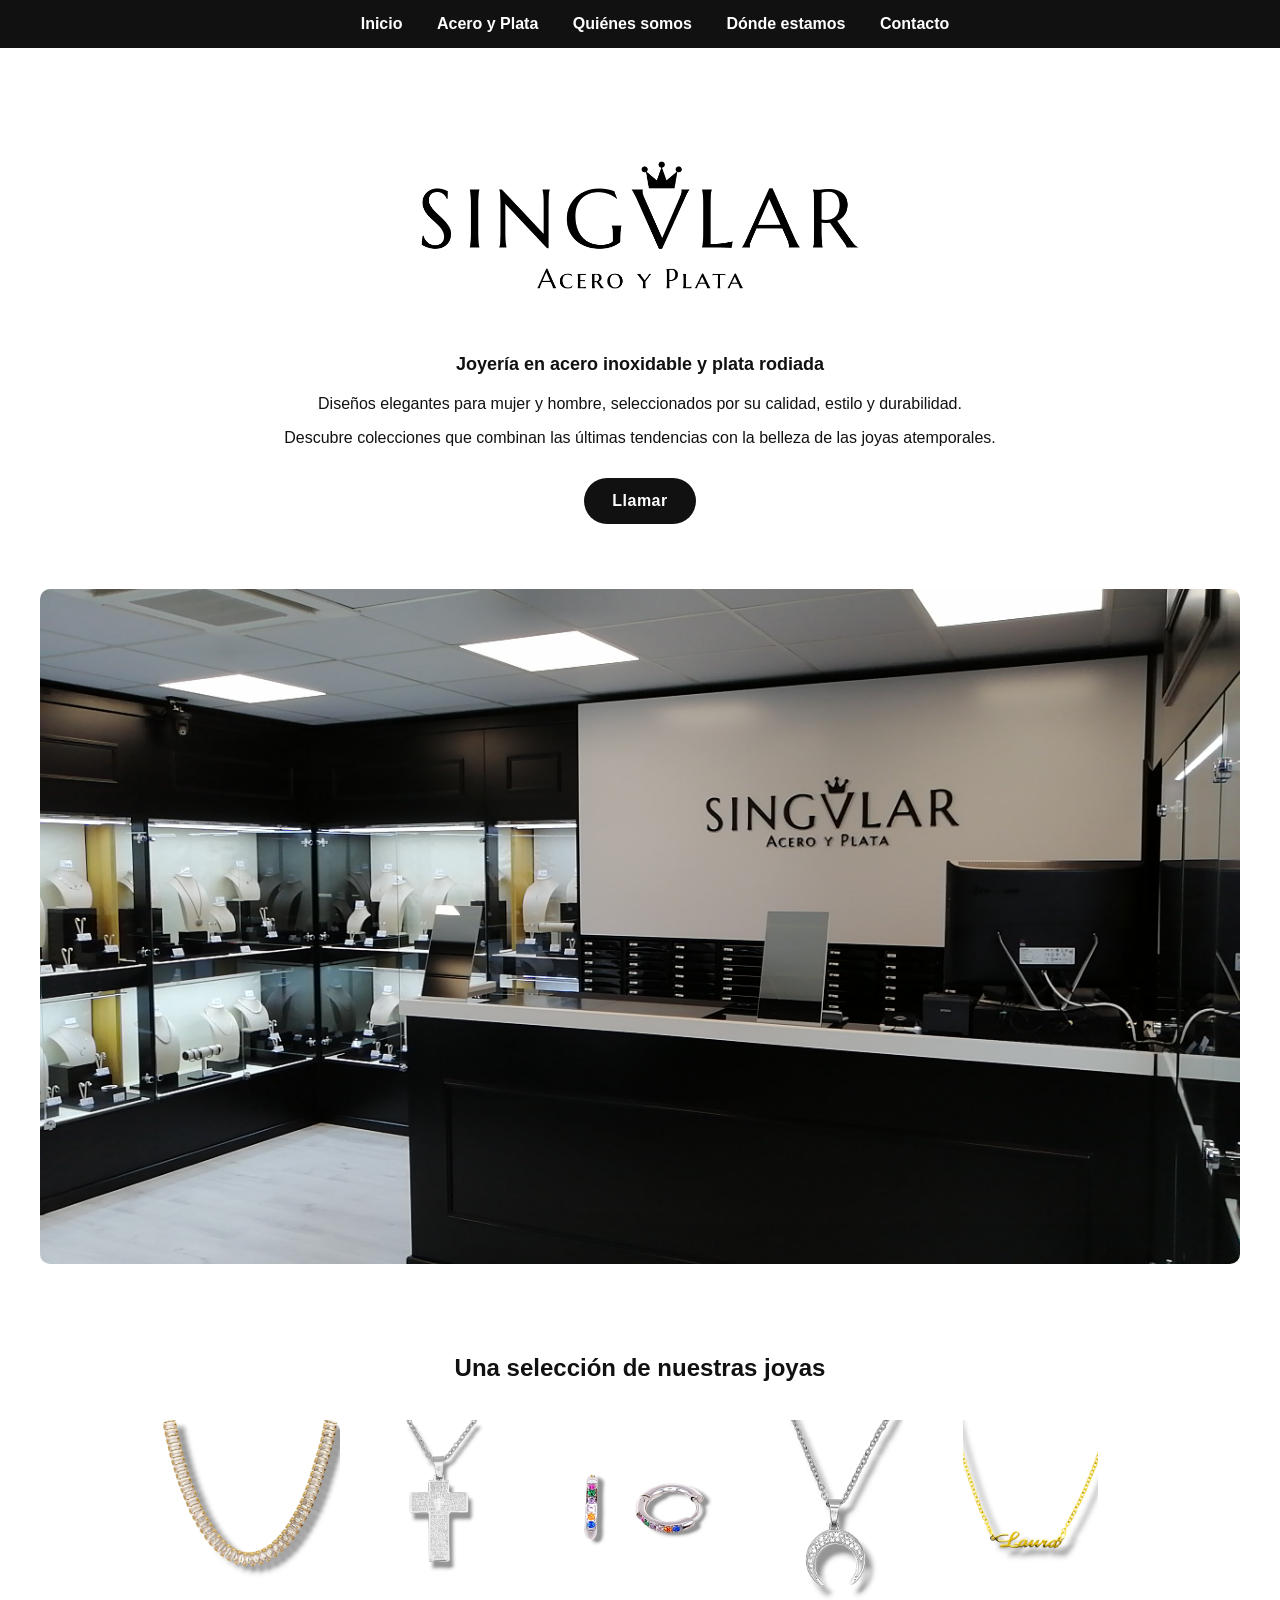
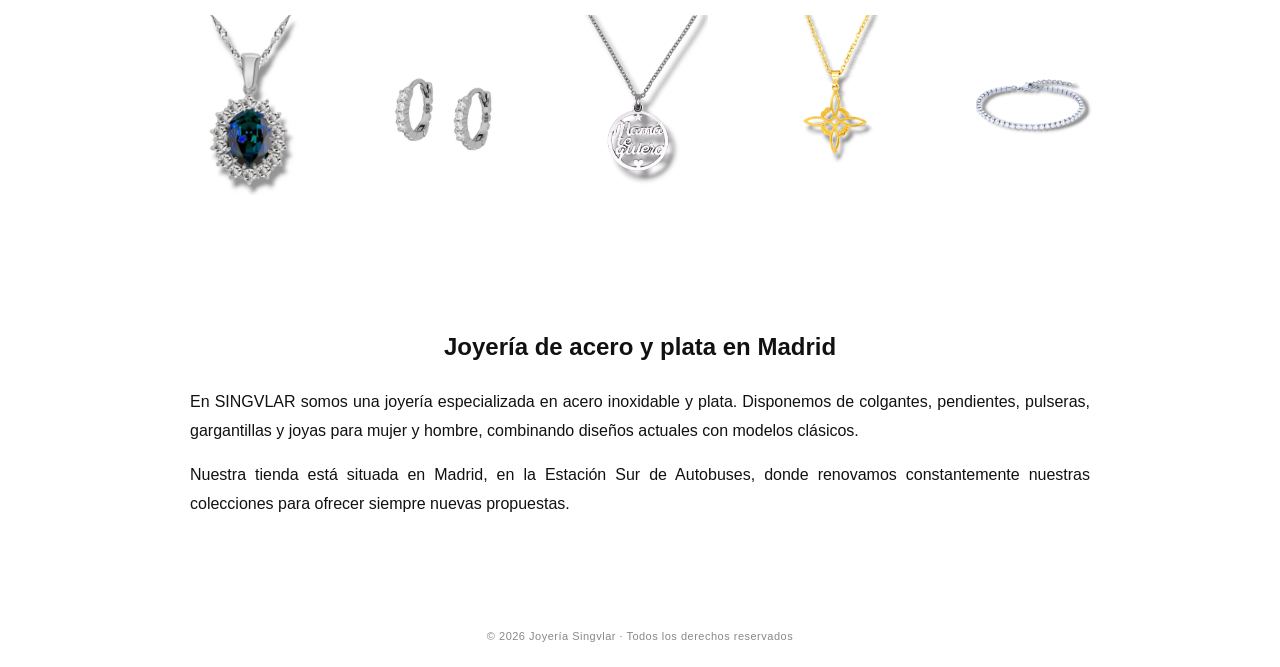
<file: index.html>
<!DOCTYPE html>
<html lang="es">
<head>
  <meta charset="UTF-8">
  <meta name="viewport" content="width=device-width, initial-scale=1.0">
  <title>Joyería en Acero y Plata - SINGVLAR</title>

<link rel="stylesheet" href="./estilos.css">
</head>

<body>

<nav>
  <a href="index.html">Inicio</a>
  <a href="Acero-y-Plata.html">Acero y Plata</a>
  <a href="quienes-somos.html">Quiénes somos</a>
  <a href="donde-estamos.html">Dónde estamos</a>
  <a href="contacto.html">Contacto</a>
</nav>

<header>

  <img src="Original_png.png"
       alt="Logo"
       style="width:520px; max-width:100%; display:block; margin:0 auto 20px auto;">

  <p class="intro-principal">
    Joyería en acero inoxidable y plata rodiada
  </p>

  <p>
    Diseños elegantes para mujer y hombre, seleccionados por su calidad, estilo y durabilidad.
  </p>

  <p>
   Descubre colecciones que combinan las últimas tendencias con la belleza de las joyas atemporales.
  </p>

  <a class="btn btn-call" href="tel:34915273173">Llamar</a>

</header>

<section class="hero">
  <img src="FotoTienda.jpeg" alt="Tienda Singvlar">
</section>

<section class="section">
  <h2>Una selección de nuestras joyas</h2><br>

  <div class="gallery">
 
  <img src="Foto688D.png" alt="Gargantilla Baguette">

  <img src="Foto320PNP.png" alt="Colgante cruz plateada">

   <img src="Foto554.png" alt="Aritos de plata con circonitas de colores">

  <img src="Foto178P.png" alt="Colgante de acero">
    
  <img src="Foto622D1.png" alt="Colgante acero dorado personalizado">

  <img src="Foto600.jpg" alt="Colgante plata con circonita azul">

  <img src="Foto_aritos_circonitas_plata.jpg" alt="Aritos de plata con circonitas">

  <img src="Foto318-1P.png" alt="Colgante mamá te quiero">

    <img src="Foto196.png" alt="Colgante Nudo bruja dorado">  

  <img src="Foto333p1.png" alt="Pulsera de plata con circonitas"> 

</div>
</section>

<div class="contenido texto-justificado">

<h2 class="texto-centro">Joyería de acero y plata en Madrid</h2>

  <p>
    En SINGVLAR somos una joyería especializada en acero inoxidable y plata.
    Disponemos de colgantes, pendientes, pulseras, gargantillas y joyas para mujer y hombre,
    combinando diseños actuales con modelos clásicos.
  </p>

  <p>
    Nuestra tienda está situada en Madrid, en la Estación Sur de Autobuses,
    donde renovamos constantemente nuestras colecciones para ofrecer siempre nuevas propuestas.
  </p>

</div>

<footer>
  © 2026 Joyería Singvlar · Todos los derechos reservados
</footer>

</body>
</html>
</file>
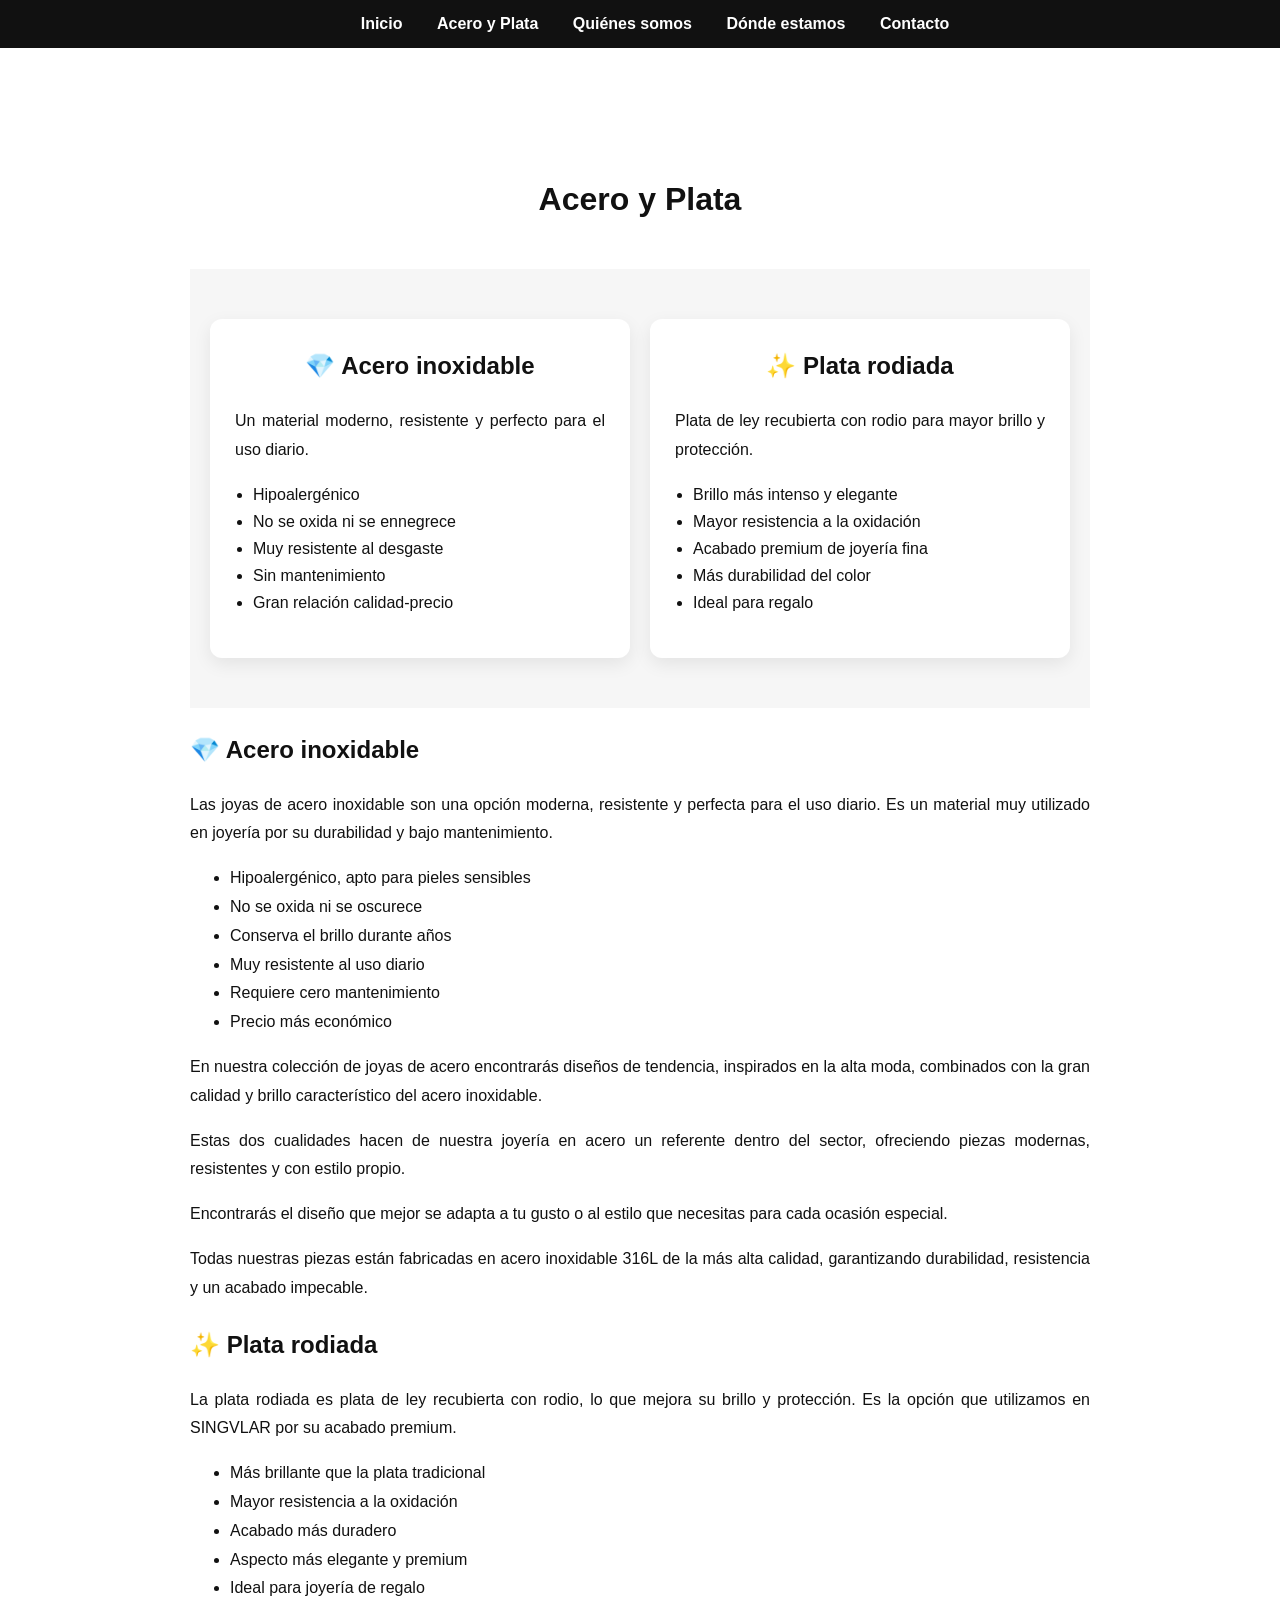
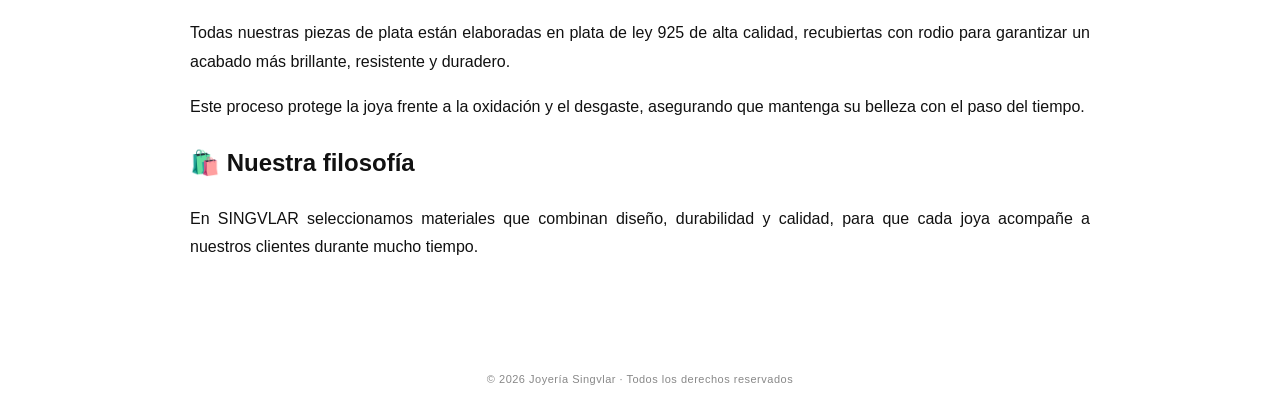
<file: Acero-y-Plata.html>
<!DOCTYPE html>
<html lang="es">
<head>
  <meta charset="UTF-8">
  <meta name="viewport" content="width=device-width, initial-scale=1.0">
  <title>Acero y Plata - SINGVLAR</title>

  <link rel="stylesheet" href="./estilos.css">
</head>

<body>

<nav>
  <a href="index.html">Inicio</a>
  <a href="Acero-y-Plata.html">Acero y Plata</a>
  <a href="quienes-somos.html">Quiénes somos</a>
  <a href="donde-estamos.html">Dónde estamos</a>
  <a href="contacto.html">Contacto</a>
</nav>

<div class="contenido texto-justificado">

  <h1>Acero y Plata</h1>

  <div class="bloque-materiales">

  <div class="grid-materiales">

    <!-- ACERO -->
    <div class="tarjeta">
      <h2>💎 Acero inoxidable</h2>
      <p>
        Un material moderno, resistente y perfecto para el uso diario.
      </p>

      <ul>
        <li>Hipoalergénico</li>
        <li>No se oxida ni se ennegrece</li>
        <li>Muy resistente al desgaste</li>
        <li>Sin mantenimiento</li>
        <li>Gran relación calidad-precio</li>
      </ul>
    </div>

    <!-- PLATA RODIADA -->
    <div class="tarjeta">
      <h2>✨ Plata rodiada</h2>
      <p>
        Plata de ley recubierta con rodio para mayor brillo y protección.
      </p>

      <ul>
        <li>Brillo más intenso y elegante</li>
        <li>Mayor resistencia a la oxidación</li>
        <li>Acabado premium de joyería fina</li>
        <li>Más durabilidad del color</li>
        <li>Ideal para regalo</li>
      </ul>
    </div>

  </div>
</div>

  <h2>💎 Acero inoxidable</h2>

  <p>
    Las joyas de acero inoxidable son una opción moderna, resistente y perfecta para el uso diario.
    Es un material muy utilizado en joyería por su durabilidad y bajo mantenimiento.
  </p>

  <ul>
    <li>Hipoalergénico, apto para pieles sensibles</li>
    <li>No se oxida ni se oscurece</li>
    <li>Conserva el brillo durante años</li>
    <li>Muy resistente al uso diario</li>
    <li>Requiere cero mantenimiento</li>
    <li>Precio más económico</li>
  </ul>
  <p>
  En nuestra colección de joyas de acero encontrarás diseños de tendencia, inspirados en la alta moda, 
  combinados con la gran calidad y brillo característico del acero inoxidable.
</p>

<p>
  Estas dos cualidades hacen de nuestra joyería en acero un referente dentro del sector, 
  ofreciendo piezas modernas, resistentes y con estilo propio.
</p>

<p>
  Encontrarás el diseño que mejor se adapta a tu gusto o al estilo que necesitas para cada ocasión especial.
</p>

<p>
  Todas nuestras piezas están fabricadas en acero inoxidable 316L de la más alta calidad, 
  garantizando durabilidad, resistencia y un acabado impecable.
</p>

  <h2>✨ Plata rodiada</h2>

  <p>
    La plata rodiada es plata de ley recubierta con rodio, lo que mejora su brillo y protección.
    Es la opción que utilizamos en SINGVLAR por su acabado premium.
  </p>

  <ul>
    <li>Más brillante que la plata tradicional</li>
    <li>Mayor resistencia a la oxidación</li>
    <li>Acabado más duradero</li>
    <li>Aspecto más elegante y premium</li>
    <li>Ideal para joyería de regalo</li>
  </ul>

  <p>
  Todas nuestras piezas de plata están elaboradas en plata de ley 925 de alta calidad, 
  recubiertas con rodio para garantizar un acabado más brillante, resistente y duradero.
</p>

<p>
  Este proceso protege la joya frente a la oxidación y el desgaste, 
  asegurando que mantenga su belleza con el paso del tiempo.
</p>

  <h2>🛍️ Nuestra filosofía</h2>

  <p>
    En SINGVLAR seleccionamos materiales que combinan diseño, durabilidad y calidad,
    para que cada joya acompañe a nuestros clientes durante mucho tiempo.
  </p>

</div>

<footer>
  © 2026 Joyería Singvlar · Todos los derechos reservados
</footer>

</body>
</html>
</file>
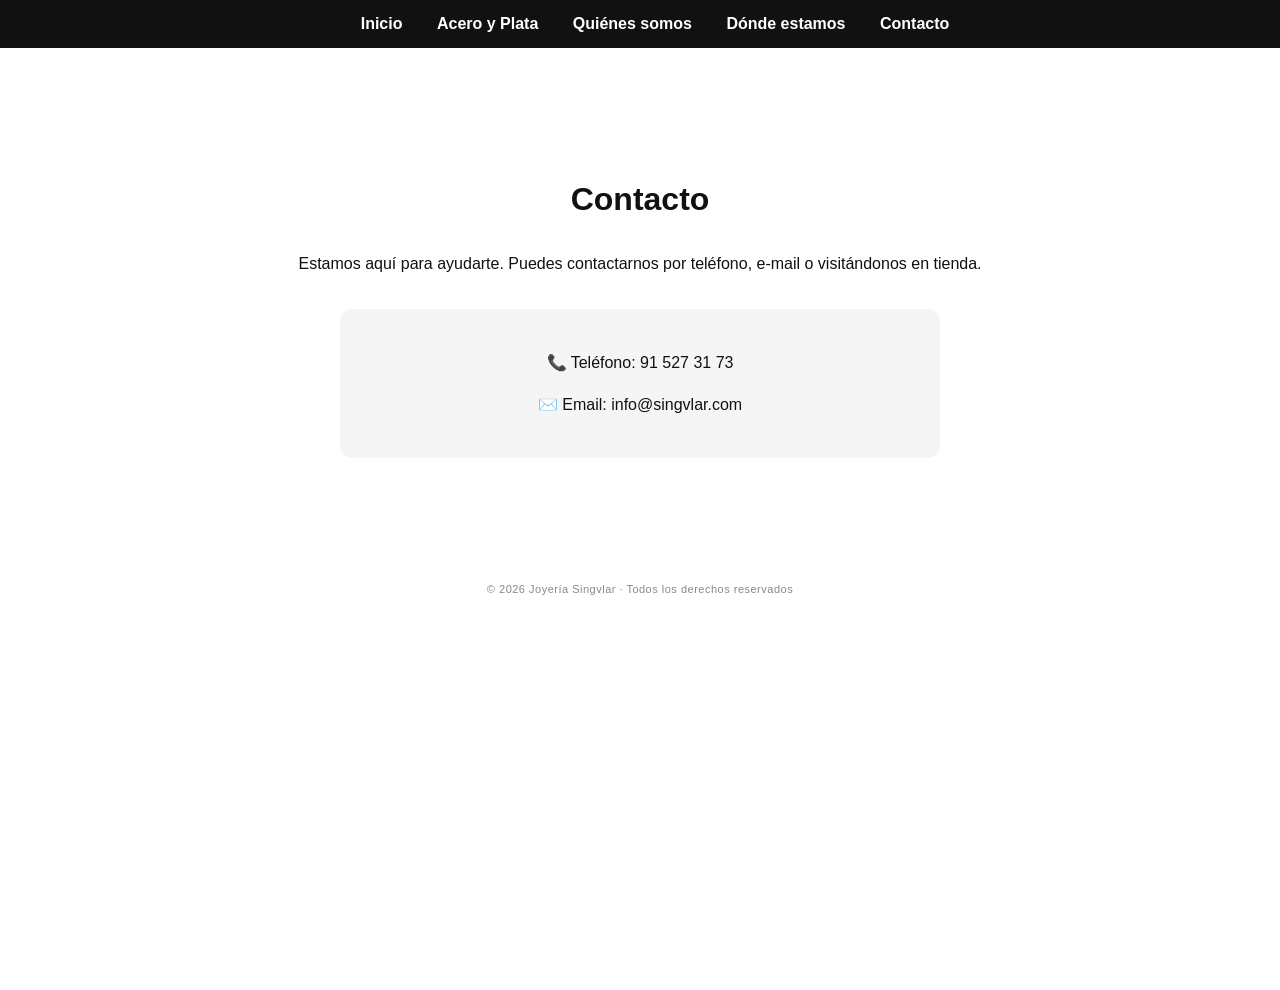
<file: contacto.html>
<!DOCTYPE html>
<html lang="es">
<head>
  <meta charset="UTF-8">
  <meta name="viewport" content="width=device-width, initial-scale=1.0">
  <title>Contacto - SINGVLAR</title>

 <link rel="stylesheet" href="./estilos.css"> 
</head>

<body>

<nav>
  <a href="index.html">Inicio</a>
  <a href="Acero-y-Plata.html">Acero y Plata</a>
  <a href="quienes-somos.html">Quiénes somos</a>
  <a href="donde-estamos.html">Dónde estamos</a>
  <a href="contacto.html">Contacto</a>
</nav>

<div class="contenido">

  <h1>Contacto</h1>
  
 <p style="text-align:center;">
  Estamos aquí para ayudarte. Puedes contactarnos por teléfono, e-mail o visitándonos en tienda.</p>

  <div class="bloque">

    <p>📞 Teléfono: 91 527 31 73</p>

  <p>✉️ Email: info@singvlar.com</p>


  </div>

</div>

<footer>
  © 2026 Joyería Singvlar · Todos los derechos reservados
</footer>

</body>
</html>
</file>
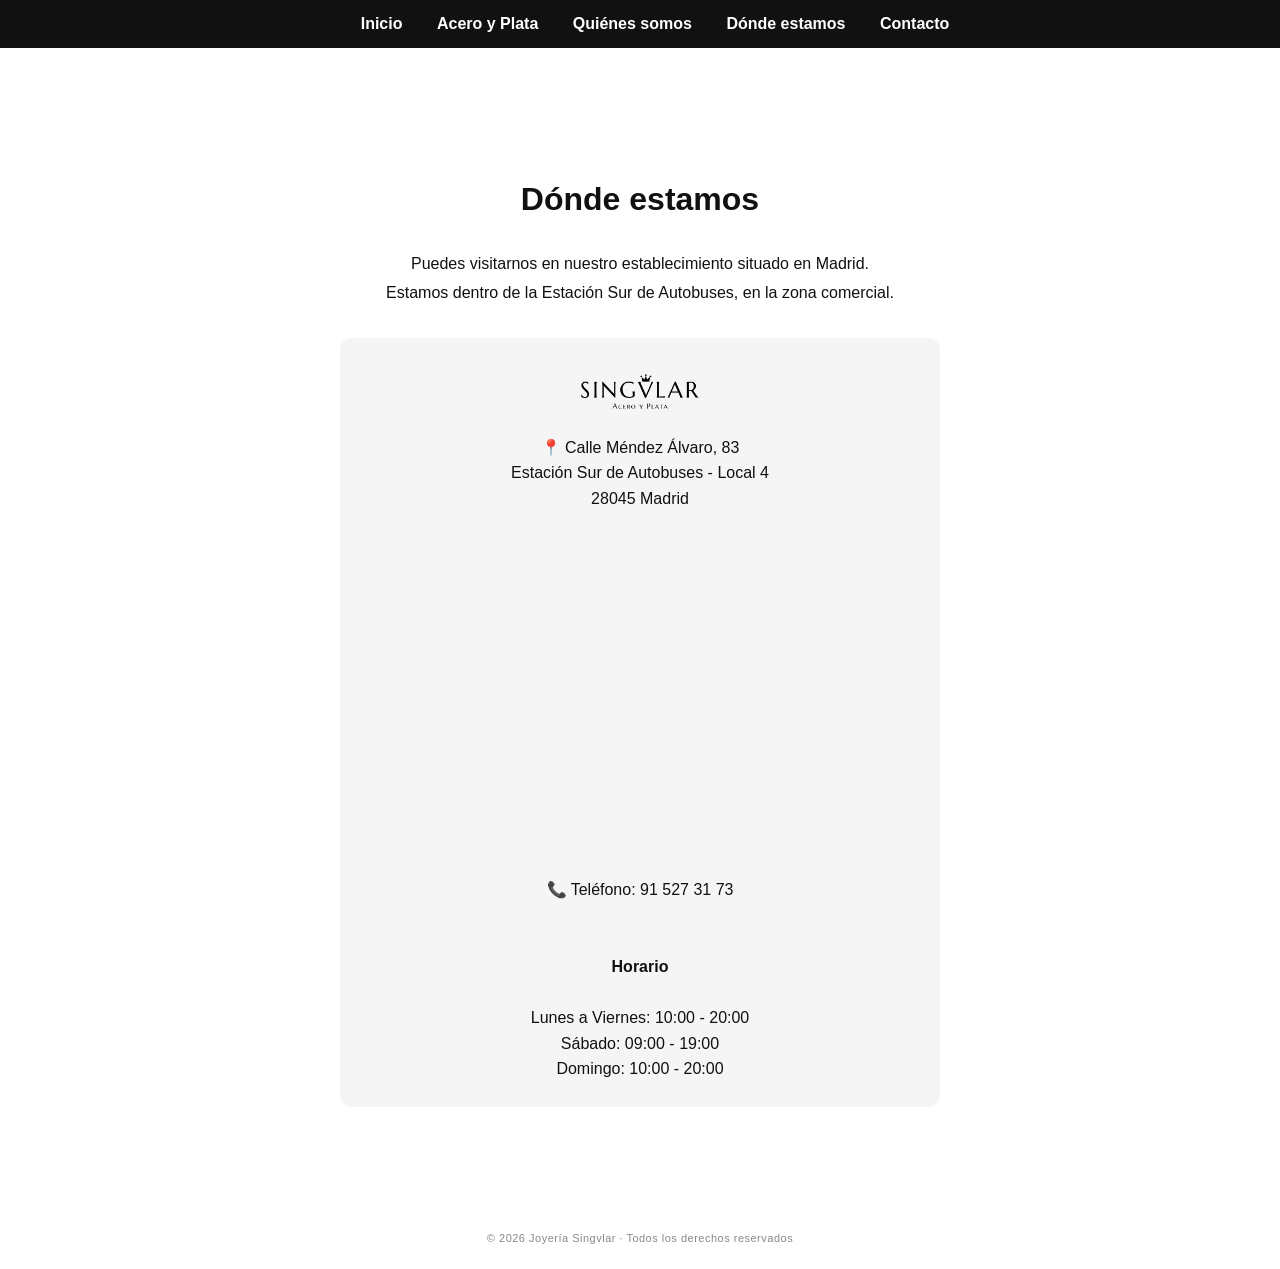
<file: donde-estamos.html>
<!DOCTYPE html>
<html lang="es">
<head>
  <meta charset="UTF-8">
  <meta name="viewport" content="width=device-width, initial-scale=1.0">
  <title>Dónde estamos - SINGVLAR</title>

  <link rel="stylesheet" href="./estilos.css">
</head>

<body>

<nav>
  <a href="index.html">Inicio</a>
  <a href="Acero-y-Plata.html">Acero y Plata</a>
  <a href="quienes-somos.html">Quiénes somos</a>
  <a href="donde-estamos.html">Dónde estamos</a>
  <a href="contacto.html">Contacto</a>
</nav>

<div class="contenido">

  <h1>Dónde estamos</h1>

  <p style="text-align:center;">
  Puedes visitarnos en nuestro establecimiento situado en Madrid.<br>
  Estamos dentro de la Estación Sur de Autobuses, en la zona comercial.
</p>

 <div class="direccion">
  <img src="Original_png.png" style="width:140px; display:block; margin:0 auto 15px auto;">

  📍 Calle Méndez Álvaro, 83<br>
    Estación Sur de Autobuses - Local 4<br>
    28045 Madrid<br><br>

<iframe
  src="https://www.google.com/maps/embed?pb=!1m18!1m12!1m3!1d1519.310340930654!2d-3.6791137613077507!3d40.39509879286079!2m3!1f0!2f0!3f0!3m2!1i1024!2i768!4f13.1!3m3!1m2!1s0xd422766ce8fe61d%3A0x28034e1d6e5b7afb!2sSingvlar%20-%20Acero%20y%20Plata!5e0!3m2!1ses!2ses!4v1791903092922!5m2!1ses!2ses"
  width="100%"
  height="300"
  style="border:0; max-width:500px; display:block; margin:20px auto;"
  allowfullscreen=""
  loading="lazy"
  referrerpolicy="strict-origin-when-cross-origin"
  title="Ubicación de SINGVLAR en la Estación Sur de Madrid">
</iframe>


  📞 Teléfono: 91 527 31 73<br><br><br>

  <strong>Horario</strong><br><br>
  Lunes a Viernes: 10:00 - 20:00<br>
  Sábado: 09:00 - 19:00<br>
  Domingo: 10:00 - 20:00
</div>

</div>

<footer>
  © 2026 Joyería Singvlar · Todos los derechos reservados
</footer>

</body>
</html>
</file>
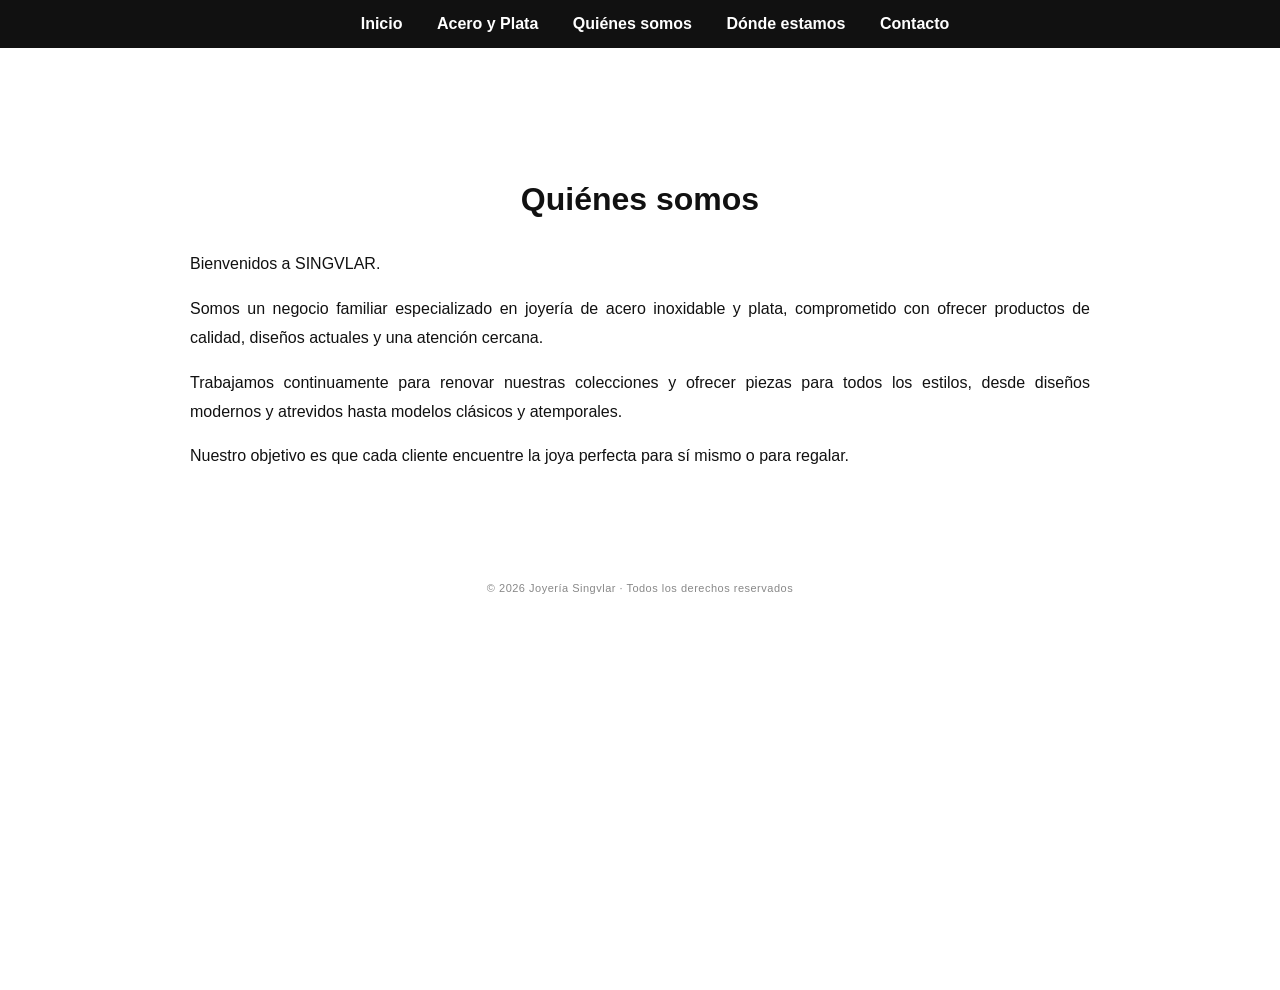
<file: quienes-somos.html>
<!DOCTYPE html>
<html lang="es">
<head>
  <meta charset="UTF-8">
  <meta name="viewport" content="width=device-width, initial-scale=1.0">
  <title>Quiénes Somos - SINGVLAR</title>

<link rel="stylesheet" href="./estilos.css">
</head>

<body>

<nav>
  <a href="index.html">Inicio</a>
  <a href="Acero-y-Plata.html">Acero y Plata</a>
  <a href="quienes-somos.html">Quiénes somos</a>
  <a href="donde-estamos.html">Dónde estamos</a>
  <a href="contacto.html">Contacto</a>
</nav>

<div class="contenido texto-justificado">

  <h1>Quiénes somos</h1>

  <p>
    Bienvenidos a SINGVLAR.
  </p>

  <p>
    Somos un negocio familiar especializado en joyería de acero inoxidable y plata,
    comprometido con ofrecer productos de calidad, diseños actuales y una atención cercana.
  </p>

  <p>
    Trabajamos continuamente para renovar nuestras colecciones y ofrecer piezas para todos los estilos,
    desde diseños modernos y atrevidos hasta modelos clásicos y atemporales.
  </p>

  <p>
    Nuestro objetivo es que cada cliente encuentre la joya perfecta para sí mismo o para regalar.
  </p>

</div>

<footer>
  © 2026 Joyería Singvlar · Todos los derechos reservados
</footer>

</body>
</html>
</file>
<file: estilos.css>
/* =========================
   BASE GENERAL
========================= */

html, body {
  margin: 0;
  padding: 0;
  min-height: 100%;
}

body {
  font-family: Arial, sans-serif;
  background: #ffffff;
  color: #111;
  min-height: 100vh;
  padding-top: 90px;
}

/* =========================
   MENÚ
========================= */

nav {
  background: #111;
  text-align: center;
  padding: 15px;
  position: fixed;
  top: 0;
  left: 0;
  width: 100%;
  z-index: 1000;
}

nav a {
  color: white;
  text-decoration: none;
  margin: 0 15px;
  font-weight: bold;
}

nav a:hover {
  text-decoration: underline;
}

/* =========================
   HEADER
========================= */

header {
  text-align: center;
  padding: 30px 20px 20px 20px;
}

header img {
  display: block;
  margin: 0 auto;
}

header p:first-of-type {
  font-weight: bold;
  font-size: 18px;
}

/* =========================
   CONTENIDO GENERAL
========================= */

.contenido {
  max-width: 900px;
  margin: 40px auto;
  padding: 20px;
  line-height: 1.8;
  text-align: justify; /* ✅ AÑADIDO */
}

h1 {
  text-align: center;
}

/* =========================
   BOTONES
========================= */

.btn {
  display: inline-block;
  margin: 15px 10px 25px 10px;
  padding: 12px 20px;
  border-radius: 30px;
  text-decoration: none;
  font-weight: bold;
}

.btn-call {
  background: #111;
  color: white;
  border: none;
  padding: 14px 28px;
  border-radius: 50px;
  font-size: 16px;
  letter-spacing: 0.5px;
  transition: all 0.2s ease;
}

.btn-call:hover {
  background: #333;
  transform: translateY(-2px);
}

/* =========================
   HERO INDEX
========================= */

.hero {
  width: 100%;
  margin: 20px 0;
}

.hero img {
  width: 100%;
  max-width: 1200px;
  display: block;
  margin: 0 auto;
  border-radius: 10px;
}

/* =========================
   SECCIONES INDEX
========================= */

.section {
  padding: 50px 20px;
  max-width: 1000px;
  margin: auto;
}

.section h2 {
  text-align: center;
}

/* =========================
   GALERÍA
========================= */

.gallery {
  display: grid;
  grid-template-columns: repeat(auto-fit, minmax(140px, 180px));
  gap: 15px;
  justify-content: center;
}

.gallery img {
  width: 100%;
  height: 180px;
  object-fit: contain;
  border-radius: 10px;
}

/* =========================
   CONTACTO
========================= */

.contact {
  text-align: center;
  background: #f5f5f5;
  padding: 40px 20px;
}

/* =========================
   TARJETAS
========================= */

.bloque-materiales {
  background: #f6f6f6;
  padding: 50px 20px;
  margin-top: 40px;
}

.grid-materiales {
  max-width: 1000px;
  margin: auto;
  display: flex;
  gap: 20px;
  flex-wrap: wrap;
  justify-content: center;
}

.tarjeta {
  background: white;
  flex: 1;
  min-width: 280px;
  max-width: 450px;
  padding: 25px;
  border-radius: 12px;
  box-shadow: 0 6px 18px rgba(0,0,0,0.08);
  transition: transform 0.2s ease;
}

.tarjeta:hover {
  transform: translateY(-5px);
}

.tarjeta h2 {
  margin-top: 0;
  text-align: center;
}

.tarjeta ul {
  padding-left: 18px;
  line-height: 1.7;
  text-align: justify; /* ✅ AÑADIDO */
}

/* =========================
   DIRECCIÓN / BLOQUES
========================= */

.direccion,
.bloque {
  background: #f5f5f5;
  max-width: 600px;
  width: 90%;
  margin: 30px auto;
  padding: 25px;
  border-radius: 12px;
  text-align: center;
  line-height: 1.6;
  box-sizing: border-box;
}

/* =========================
   MENÚ RESPONSIVE
========================= */

@media (max-width: 768px) {

  body {
    padding-top: 100px;
  }

  nav {
    padding: 10px;
  }

  nav a {
    display: inline-block;
    margin: 8px 10px;
    font-size: 14px;
  }

  .gallery {
  grid-template-columns: repeat(2, 1fr);
}

  .gallery img {
    height: auto;
  }
}

.intro-principal {
  font-size: 18px;
  font-weight: 500;
  max-width: 800px;
  margin: 0 auto 15px auto;
  line-height: 1.6;
}

footer {
  text-align: center;
  font-size: 11px;
  color: #888;
  padding: 25px 10px;
  margin-top: 50px;
  letter-spacing: 0.5px;
}

.texto-centro {
  text-align: center;
}
</file>
